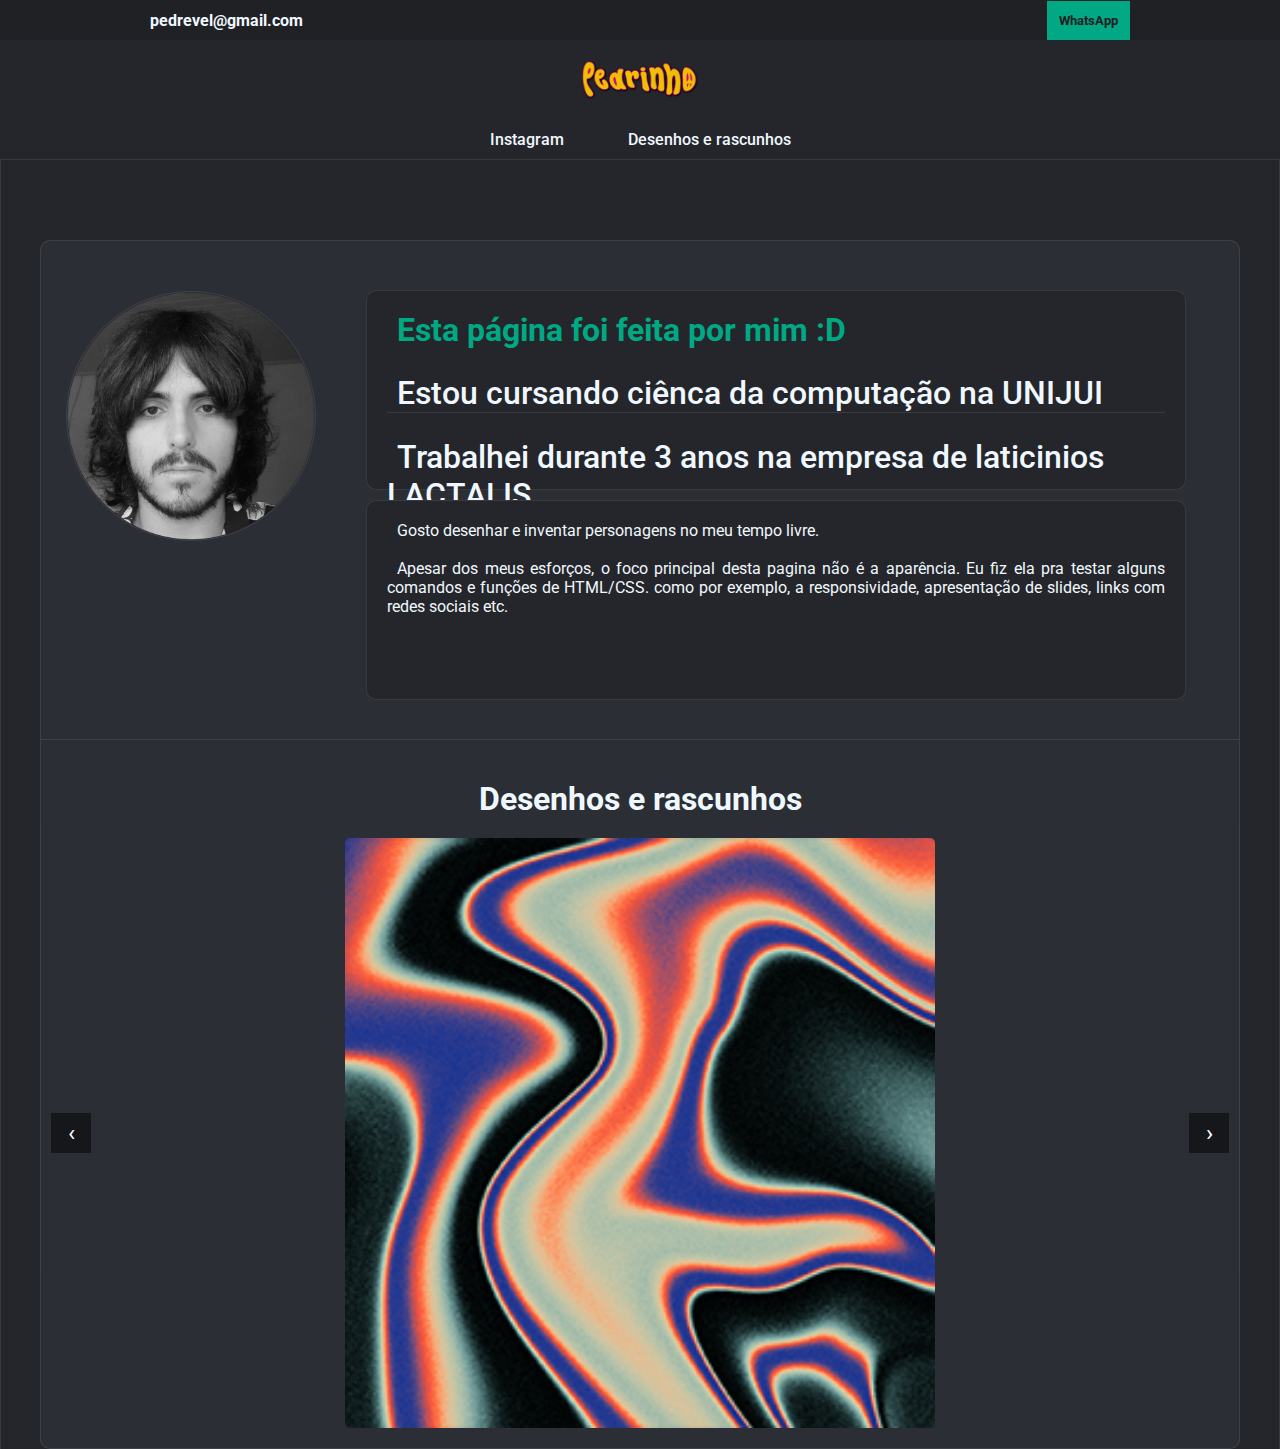
<file: index.html>
<!DOCTYPE html>
<html lang="pt-br">

<head>
    <meta charset="UTF-8">
    <meta name="viewport" content="width=device-width, initial-scale=1.0">
    <title>~Le Pedrito~</title>
    <link rel="stylesheet" href="style.css">
    <script src="script.js"></script>
</head>

<body>
    <div id="upheader">
        <h1>pedrevel@gmail.com</h1>
        <button id="zap" type="button">
            <a href="https://api.whatsapp.com/send?phone=55991354937" target="_blank">WhatsApp</a>
        </button>
    </div>
    <header>

        <a class="logo" href="https://www.instagram.com/pedrevel/" target="_blank">
            <img src="pedrinho.png" alt="">
        </a>

    </header>
    <nav>
        <ul>
            <li>
                <a href="https://www.instagram.com/pedrevel/" target="_blank" class="menu-option inicio">Instagram</a>
                <a href="#desenhos">Desenhos e rascunhos</a>

            </li>
        </ul>
    </nav>

    <main>
        <section id="geral">

            <section class="perfil">
                <img class="pfp" src="fueto.png" alt="">

                <div id="campos">
                    <section class="descricao">
                        <h1 class="sla">Esta página foi feita por mim :D</h1>
                        <h1 class="desc">Estou cursando ciênca da computação na UNIJUI</h1>
                        <h1 class="desc">Trabalhei durante 3 anos na empresa de laticinios LACTALIS</h1>
                        <h1 class="desc">Atualmente estou fazendo um estágio no setor de informatica da secretaria da
                            saúde</h1>
                    </section>

                    <section class="descricao" id="desc">
                        <p>Gosto desenhar e inventar personagens no meu tempo livre.</p>
                        <br>
                        <p>Apesar dos meus esforços, o foco principal desta pagina não é a aparência. Eu fiz ela pra
                            testar alguns comandos e funções de HTML/CSS. como por exemplo, a responsividade, apresentação de slides, links com redes sociais etc.
                        </p>
                    </section>
                </div>


            </section>

            <h1 class="titulo" id="desenhos">Desenhos e rascunhos</h1>
            <section class="conteudo">
                <img class="ibages" src="reduzida 1.png" alt="imagem 1">
                <img class="ibages" src="reduzida 2.png" alt="imagem 2">
                <img class="ibages" src="reduzida 3.png" alt="imagem 3">
                <img class="ibages" src="reduzida 4.png" alt="imagem 4">
                <img class="ibages" src="reduzida 5.png" alt="imagem 5">
                <img class="ibages" src="reduzida 6.png" alt="imagem 6">
                <div class="arrow arrow-left">&#8249;</div>
                <div class="arrow arrow-right">&#8250;</div>
            </section>
        </section>
    </main>
</body>

</html>
</file>
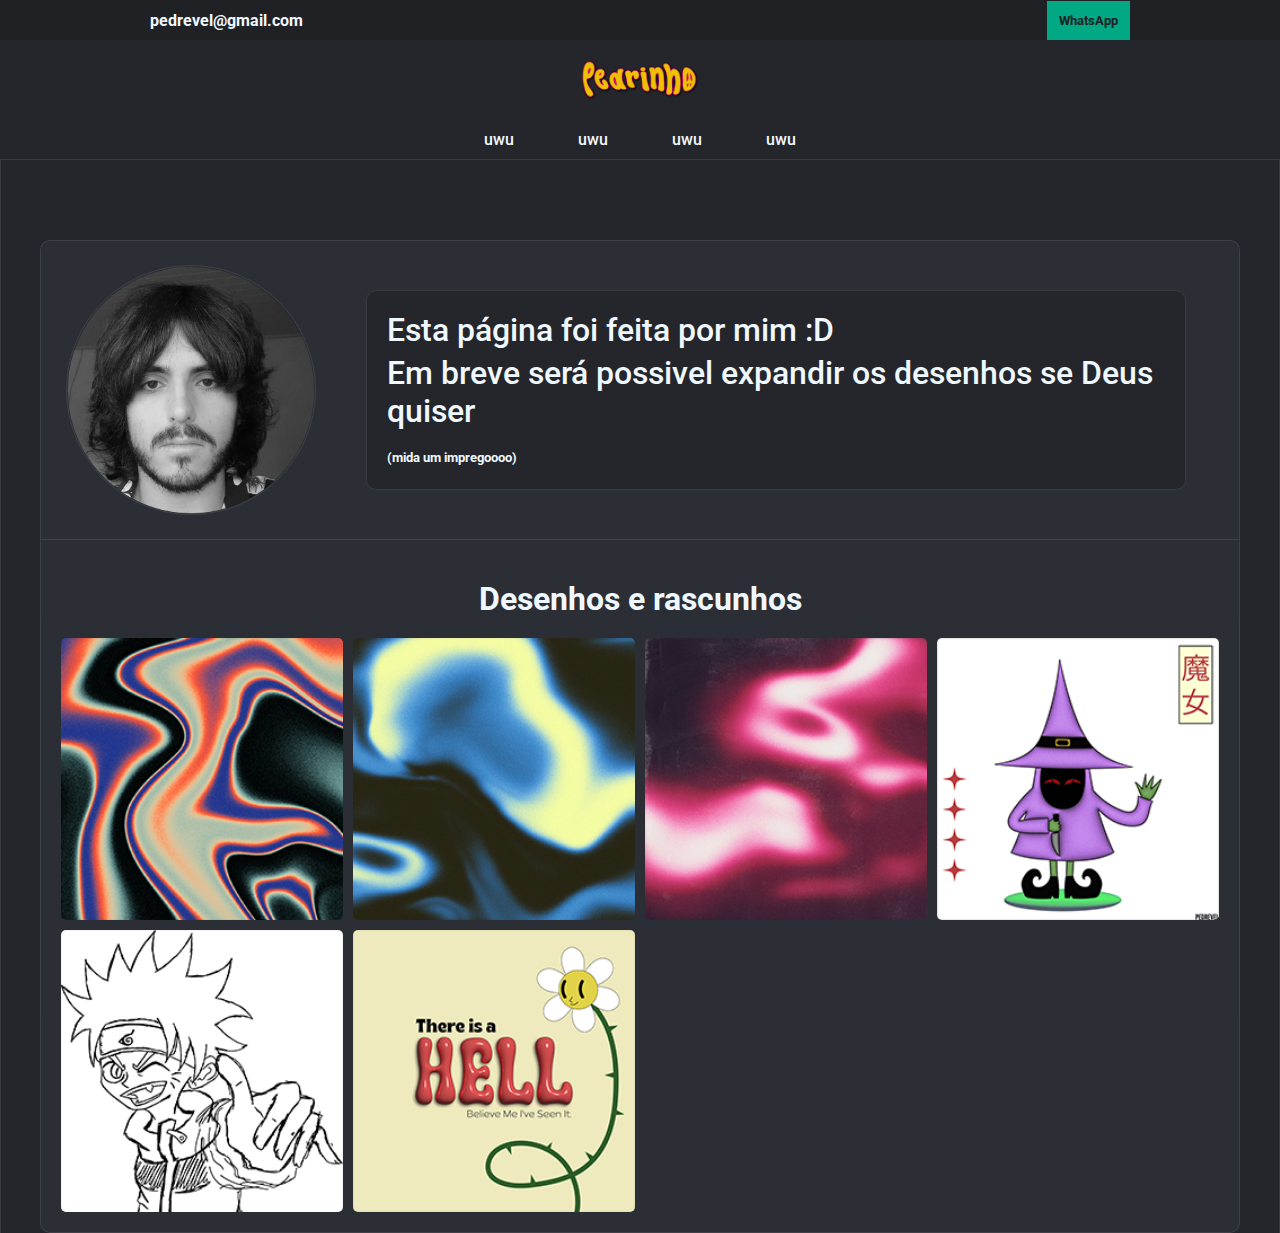
<file: site-do-pedrinho/index.html>
<!DOCTYPE html>
<html lang="pt-br">

<head>
    <meta charset="UTF-8">
    <meta name="viewport" content="width=device-width, initial-scale=1.0">
    <title>~Le Pedrito~</title>
    <link rel="stylesheet" href="style.css">
</head>

<body>
    <div id="upheader">
        <h1>pedrevel@gmail.com</h1>
        <button id="zap" type="button">
            <a href="https://api.whatsapp.com/send?phone=55991354937" target="_blank">WhatsApp</a>
        </button>
    </div>
    <header>

        <a class="logo" href="https://www.instagram.com/pedrevel/" target="_blank">
            <img src="imagens/pedrinho.png" alt="">
        </a>

    </header>
    <nav>
        <ul>
            <li>
                <a href="#">uwu</a>
                <a href="#">uwu</a>
                <a href="#">uwu</a>
                <a href="#">uwu</a>
            </li>
        </ul>
    </nav>

    <main>
        <section id="geral">

            <section class="perfil">
                <img class="pfp" src="imagens/fueto.png" alt="">

                <section class="descricao">
                    <h1 class="desc">Esta página foi feita por mim :D</h1>
                    <h1 class="desc">Em breve será possivel expandir os desenhos se Deus quiser</h1>
                    <h3>(mida um impregoooo)</h3>
                </section>
            </section>

            <h1 class="titulo">Desenhos e rascunhos</h1>
            <section class="conteudo">
                <img class="ibages" src="imagens/reduzida 1.png" alt="">
                <img class="ibages" src="imagens/reduzida 2.png" alt="">
                <img class="ibages" src="imagens/reduzida 3.png" alt="">
                <img class="ibages" src="imagens/reduzida 4.png" alt="">
                <img class="ibages" src="imagens/reduzida 5.png" alt="">
                <img class="ibages" src="imagens/reduzida 6.png" alt="">
            </section>
        </section>
    </main>
</body>

</html>
</file>
<file: style.css>
@charset "UTF-8";
@import url('https://fonts.googleapis.com/css2?family=Roboto:ital,wght@0,100;0,300;0,400;0,500;0,700;0,900;1,100;1,300;1,400;1,500;1,700;1,900&display=swap');

* {
    margin: 0;
    padding: 0;
    box-sizing: border-box;
    font-family: 'Roboto', sans-serif;
}

#upheader {
    display: flex;
    justify-content: space-between;
    align-items: center;
    background-color: #202125;
    width: 100%;
    height: 40px;
    color: aliceblue;
    font-size: 8px;
    padding: 5px;
    padding-left: 150px;
    padding-right: 150px;
}

a {
    text-decoration: none;
    color: #202125;
}

.desc {
    font-weight: 500;
    margin-bottom: 25px;
    border-bottom: 1px solid rgba(255, 255, 255, 0.096);

}

h3 {
    margin-top: 20px;
    font-size: smaller;
}

#zap {
    padding: 12px;
    border: none;
    background-color: #00A884;
    color: #202125;
    font-weight: 700;
}



.logo {
    display: flex;
    justify-content: center;
    background-color: #25262B;
    height: 80px;
    padding: 20px;
    padding-left: 150px;
    padding-right: 150px;
}

nav {
    display: flex;
    justify-content: center;
    background-color: #25262B;
    padding: 10px;
    padding-left: 150px;
    padding-right: 150px;
    border-bottom: 1px solid rgba(255, 255, 255, 0.096);
}

nav ul {
    list-style-type: none;
}

nav ul li a {

    color: aliceblue;
    text-decoration: none;
    margin-right: 30px;
    margin-left: 30px;
    font-weight: 500;
}

main {
    display: flex;
    justify-content: center;
    background-color: #2B2E35;
    width: 100%;
    height: 100%;
}

#geral {
    display: flex;
    flex-direction: column;
    align-items: center;
    background-color: #25262B;
    width: 1615px;
    height: 100%;
    border-left: 1px solid rgba(255, 255, 255, 0.096);
    border-right: 1px solid rgba(255, 255, 255, 0.096);
}

.perfil {
    margin-top: 80px;
    display: flex;
    align-items: center;
    flex-direction: row;
    background-color: #2B2E35;
    width: 1200px;
    height: 500px;
    border: 1px solid rgba(255, 255, 255, 0.096);
    border-top-left-radius: 10px;
    border-top-right-radius: 10px;
}

#campos {
    display: flex;
    flex-direction: column;
}

.descricao {
    height: 200px;
    width: 820px;
    margin-left: 50px;
    margin-top: 10px;
    background-color: #25262B;
    border-radius: 10px;
    border: 1px solid rgba(255, 255, 255, 0.096);
    padding: 20px;
    color: aliceblue;
    text-indent: 10px;
}

#desc {
    text-align: justify;
}

.pfp {
    height: 250px;
    border: 1px solid rgba(255, 255, 255, 0.096);
    border-radius: 1000px;
    margin-left: 25px;
    align-self: flex-start;
    margin-top: 50px;
}

.conteudo {
    display: flex;
    flex-wrap: wrap;
    padding: 15px;
    align-items: center;
    justify-content: center;
    flex-direction: row;
    background-color: #2B2E35;
    width: 1200px;
    height: 100%;
    border-bottom: 1px solid rgba(255, 255, 255, 0.096);
    border-left: 1px solid rgba(255, 255, 255, 0.096);
    border-right: 1px solid rgba(255, 255, 255, 0.096);
    border-bottom-left-radius: 10px;
    border-bottom-right-radius: 10px;
    position: relative;
}

.ibages {
    display: none;
    max-width: 100%;
    border-radius: 10px;
    padding: 5px;
    height: 600px;
}

.titulo {
    display: flex;
    flex-wrap: wrap;
    padding-top: 40px;
    align-items: center;
    justify-content: center;
    flex-direction: row;
    background-color: #2B2E35;
    width: 1200px;
    height: 100%;
    border-right: 1px solid rgba(255, 255, 255, 0.096);
    border-left: 1px solid rgba(255, 255, 255, 0.096);
    color: aliceblue;
}


.arrow {
    position: absolute;
    top: 50%;
    transform: translateY(-50%);
    width: 40px;
    height: 40px;
    background-color: rgba(0, 0, 0, 0.5);
    color: #fff;
    font-size: 24px;
    text-align: center;
    line-height: 40px;
    cursor: pointer;
}

.arrow-left {
    left: 10px;
}

.arrow-right {
    right: 10px;
}


.sla {
    color: #00A884;
    margin-bottom: 25px;
}

html {
    scroll-behavior: smooth;
}


@media (max-width: 1615px) {
    #geral {
        width: 1300px;
    }
}


@media (max-width: 1220px) {
    .pfp {
        height: 200px;
    }

    .titulo {
        font-size: 20px;
        width: 1000px;
    }

    .descricao {
        width: 700px;
        margin-right: 50px;
    }

    #geral {
        width: 1100px;
    }

    .perfil {
        width: 1000px;
    }

    .conteudo {
        width: 1000px;
    }

    #upheader {
        padding-left: 20px;
        padding-right: 20px;
    }
}


@media (max-width: 1020px) {
    .pfp {
        height: 150px;
    }

    .titulo {
        font-size: 20px;
        width: 800px;
    }

    .descricao {
        width: 500px;
        padding: 10px;
        margin-right: 50px;
    }

    #geral {
        width: 900px;
    }

    .perfil {
        width: 800px;
    }

    .conteudo {
        width: 800px;
        justify-content: center;
    }

    .ibages {
        width: 100%;
        height: 100%;
    }

    #upheader {
        padding-left: 20px;
        padding-right: 20px;
    }

    nav {
        padding-left: 20px;
        padding-right: 20px;
    }
}

@media (max-width: 820px) {
    .pfp {
        height: 100px;
    }

    .titulo {
        font-size: 20px;
        width: 600px;
    }

    .descricao {
        width: 400px;
        margin-right: 50px;
        height: 250px;
    }

    #geral {
        width: 700px;
    }

    .perfil {
        width: 600px;
        height: 600px;

    }

    .conteudo {
        width: 600px;
        justify-content: center;
    }

    .ibages {
        width: 100%;
        height: 100%;
    }

    nav {
        padding-left: 50px;
        padding-right: 50px;
    }

    #upheader {
        padding-left: 20px;
        padding-right: 20px;
    }

    nav {
        padding-left: 10px;
        padding-right: 10px;
    }



}


@media (max-width: 620px) {
    .pfp {
        height: 150px;
        align-self: center;
    }

    .titulo {
        font-size: 20px;
        width: 400px;
    }

    .descricao {
        margin-top: 20px;
        width: 380px;
        margin-right: 50px;
    }

    #geral {
        width: 500px;
    }

    .perfil {
        width: 400px;
        height: 750px;
        flex-direction: column;
        padding: 10px;
        margin-top: 10px;
    }

    .conteudo {
        width: 400px;
        justify-content: center;
    }

    .ibages {
        width: 100%;
        height: 100%;
    }

    nav {
        padding-left: 10px;
        padding-right: 10px;
    }

    #upheader {
        padding-left: 20px;
        padding-right: 20px;
    }

    nav ul li a {
        margin-left: 12px;
        margin-right: 12px;
    }
}

@media (max-width: 520px) {
    .pfp {
        height: 100px;
    }

    .titulo {
        font-size: 20px;
        width: 400px;
    }

    .descricao {
        margin-top: 20px;
        width: 380px;
        margin-right: 50px;
    }

    #geral {
        width: 500px;
    }

    .perfil {
        width: 400px;
        flex-direction: column;
        padding: 10px;
        margin-top: 10px;
    }

    .conteudo {
        width: 400px;
        justify-content: center;
    }

    .ibages {
        width: 100%;
        height: 100%;
    }

    nav {
        padding-left: 10px;
        padding-right: 10px;
    }

    #upheader {
        padding-left: 20px;
        padding-right: 20px;
    }

    nav ul li a {
        margin-left: 12px;
        margin-right: 12px;
        display: block;
        text-align: center;
        margin: 10px;
    }
}
</file>
<file: site-do-pedrinho/style.css>
@charset "UTF-8";
@import url('https://fonts.googleapis.com/css2?family=Roboto:ital,wght@0,100;0,300;0,400;0,500;0,700;0,900;1,100;1,300;1,400;1,500;1,700;1,900&display=swap');

* {
    margin: 0;
    padding: 0;
    box-sizing: border-box;
    font-family: 'Roboto', sans-serif;
}

#upheader {
    display: flex;
    justify-content: space-between;
    align-items: center;
    background-color: #202125;
    width: 100%;
    height: 40px;
    color: aliceblue;
    font-size: 8px;
    padding: 5px;
    padding-left: 150px;
    padding-right: 150px;
}

a {
    text-decoration: none;
    color: #202125;
}

.desc {
    font-weight: 500;
    margin-bottom: 5px;

}

h3 {
    margin-top: 20px;
    font-size: smaller;
}

#zap {
    padding: 12px;
    border: none;
    background-color: #00A884;
    color: #202125;
    font-weight: 700;
}



.logo {
    display: flex;
    justify-content: center;
    background-color: #25262B;
    height: 80px;
    padding: 20px;
    padding-left: 150px;
    padding-right: 150px;
}

nav {
    display: flex;
    justify-content: center;
    background-color: #25262B;
    padding: 10px;
    padding-left: 150px;
    padding-right: 150px;
    border-bottom: 1px solid rgba(255, 255, 255, 0.096);
}

nav ul {
    list-style-type: none;
}

nav ul li a {
    color: aliceblue;
    text-decoration: none;
    margin-right: 30px;
    margin-left: 30px;
    font-weight: 500;
}

main {
    display: flex;
    justify-content: center;
    background-color: #2B2E35;
    width: 100%;
    height: 100%;
}

#geral {
    display: flex;
    flex-direction: column;
    align-items: center;
    background-color: #25262B;
    width: 1615px;
    height: 100%;
    border-left: 1px solid rgba(255, 255, 255, 0.096);
    border-right: 1px solid rgba(255, 255, 255, 0.096);
}

.perfil {
    margin-top: 80px;
    display: flex;
    align-items: center;
    flex-direction: row;
    background-color: #2B2E35;
    width: 1200px;
    height: 300px;
    border: 1px solid rgba(255, 255, 255, 0.096);
    border-top-left-radius: 10px;
    border-top-right-radius: 10px;
}

.descricao {
    height: 200px;
    width: 820px;
    margin-left: 50px;
    background-color: #25262B;
    border-radius: 10px;
    border: 1px solid rgba(255, 255, 255, 0.096);
    padding: 20px;
    color: aliceblue;
}

.pfp {
    height: 250px;
    border: 1px solid rgba(255, 255, 255, 0.096);
    border-radius: 1000px;
    margin-left: 25px;
}

.conteudo {
    display: flex;
    flex-wrap: wrap;
    padding: 15px;
    align-items: center;
    justify-content: flex-start;
    flex-direction: row;
    background-color: #2B2E35;
    width: 1200px;
    height: 100%;
    border-bottom: 1px solid rgba(255, 255, 255, 0.096);
    border-left: 1px solid rgba(255, 255, 255, 0.096);
    border-right: 1px solid rgba(255, 255, 255, 0.096);
    border-bottom-left-radius: 10px;
    border-bottom-right-radius: 10px;
}

.ibages {
    display: flex;
    width: 25%;
    border-radius: 10px;
    padding: 5px;
}

.titulo {
    display: flex;
    flex-wrap: wrap;
    padding-top: 40px;
    align-items: center;
    justify-content: center;
    flex-direction: row;
    background-color: #2B2E35;
    width: 1200px;
    height: 100%;
    border-right: 1px solid rgba(255, 255, 255, 0.096);
    border-left: 1px solid rgba(255, 255, 255, 0.096);
    color: aliceblue;
}



@media (max-width: 1615px) {
    #geral {
        width: 1300px;
    }
}


@media (max-width: 1220px) {
    .pfp {
        height: 200px;
    }

    .titulo {
        font-size: 20px;
        width: 1000px;
    }

    .descricao {
        width: 800px;
        margin-right: 50px;
    }

    #geral {
        width: 1100px;
    }

    .perfil {
        width: 1000px;
    }

    .conteudo {
        width: 1000px;
    }

    #upheader {
        padding-left: 20px;
        padding-right: 20px;
    }
}


@media (max-width: 1020px) {
    .pfp {
        height: 150px;
    }

    .titulo {
        font-size: 20px;
        width: 800px;
    }

    .descricao {
        width: 600px;
        margin-right: 50px;
    }

    #geral {
        width: 900px;
    }

    .perfil {
        width: 800px;
    }

    .conteudo {
        width: 800px;
        justify-content: center;
    }

    .ibages {
        width: 45%;
    }

    #upheader {
        padding-left: 20px;
        padding-right: 20px;
    }
}

@media (max-width: 820px) {
    .pfp {
        height: 100px;
    }

    .titulo {
        font-size: 20px;
        width: 600px;
    }

    .descricao {
        width: 400px;
        margin-right: 50px;
    }

    #geral {
        width: 700px;
    }

    .perfil {
        width: 600px;
    }

    .conteudo {
        width: 600px;
        justify-content: center;
    }

    .ibages {
        width: 60%;
    }

    nav {
        padding-left: 50px;
        padding-right: 50px;
    }

    #upheader {
        padding-left: 20px;
        padding-right: 20px;
    }

}


@media (max-width: 620px) {
    .pfp {
        height: 100px;
    }

    .titulo {
        font-size: 20px;
        width: 400px;
    }

    .descricao {
        margin-top: 20px;
        width: 380px;
        margin-right: 50px;
    }

    #geral {
        width: 500px;
    }

    .perfil {
        width: 400px;
        flex-direction: column;
        padding: 10px;
    }

    .conteudo {
        width: 400px;
        justify-content: center;
    }

    .ibages {
        width: 90%;
    }

    nav {
        padding-left: 50px;
        padding-right: 50px;
    }

    #upheader {
        padding-left: 20px;
        padding-right: 20px;
    }
}
</file>
